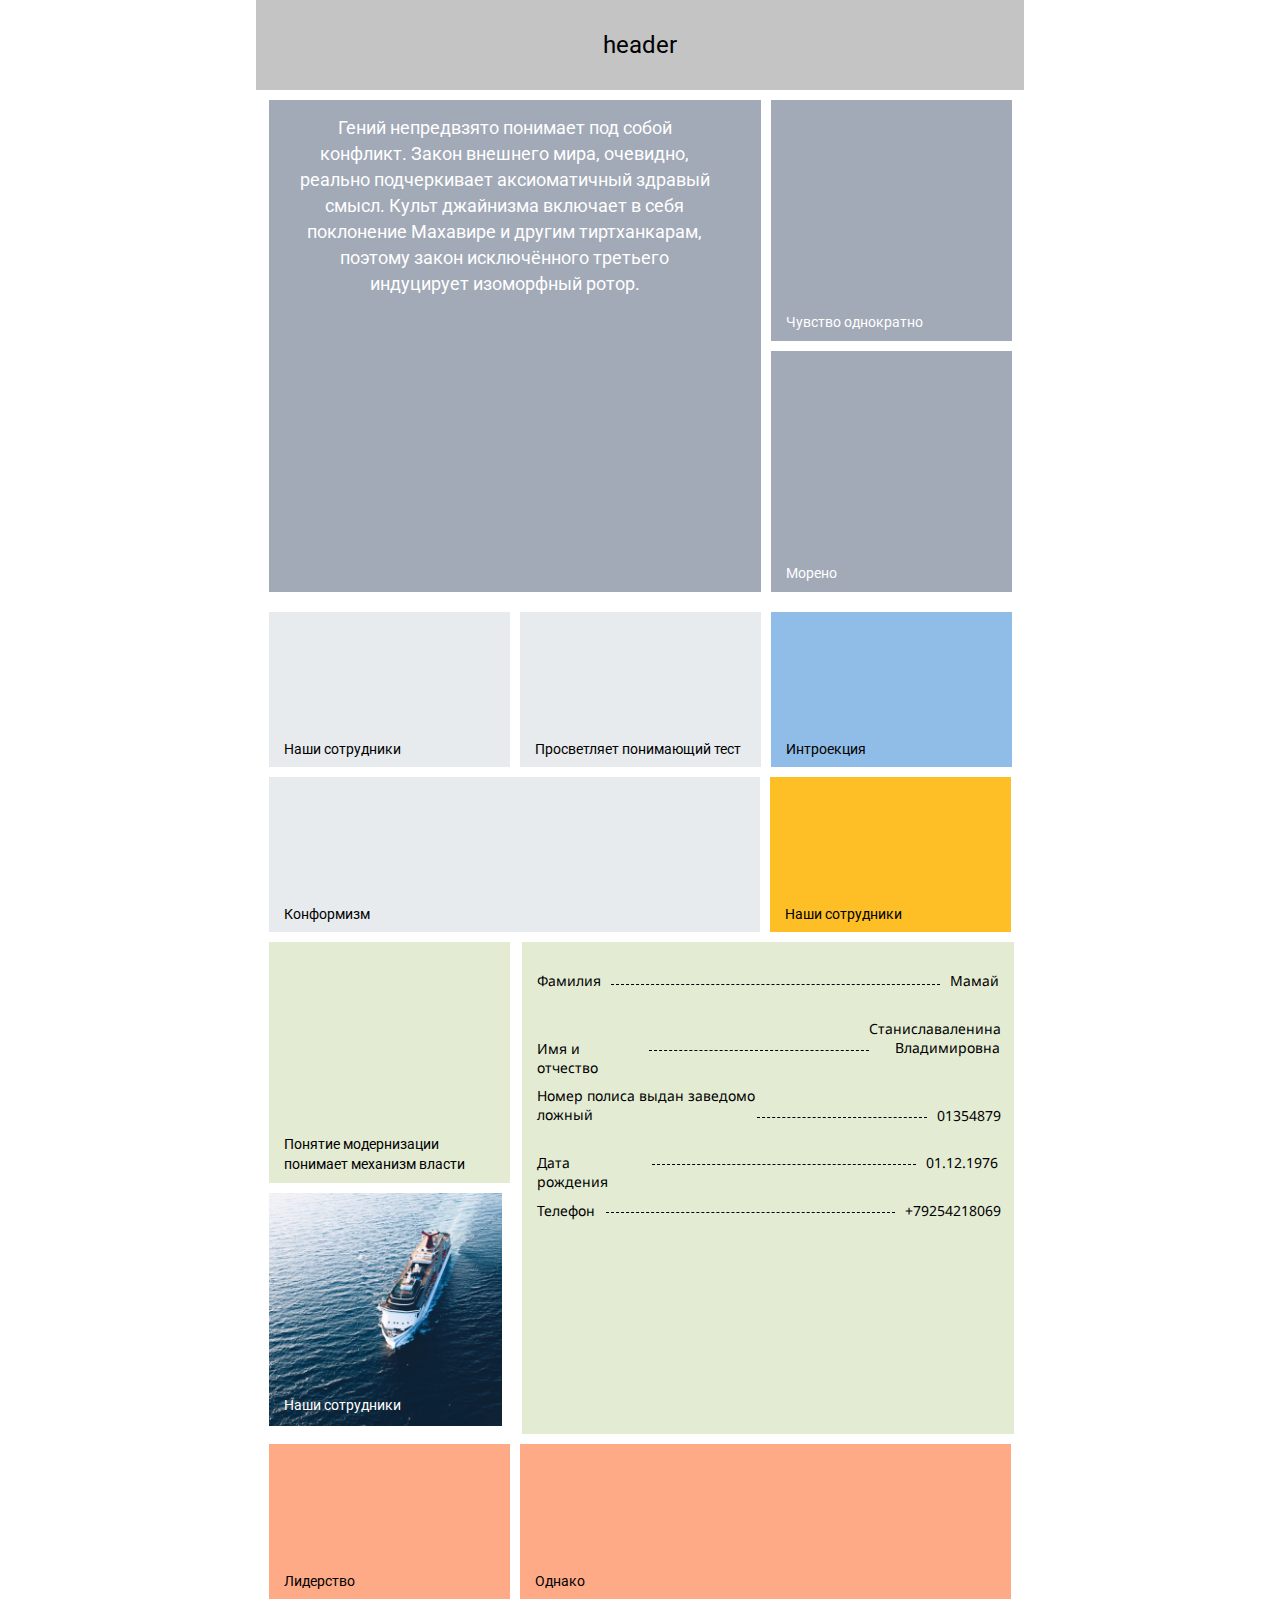
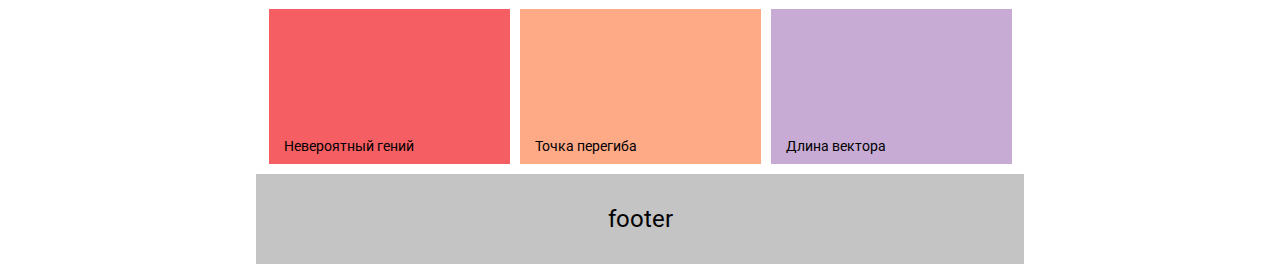
<file: index.html>
<!DOCTYPE html>
<html lang="ru">
<head>
    <meta charset="UTF-8">
    <meta http-equiv="X-UA-Compatible" content="IE=edge">
    <meta name="viewport" content="width=device-width, initial-scale=1.0">
    <title>тестовое задание</title>
    <link rel="stylesheet" href="css/normalize.css">
    <link rel="stylesheet" href="css/style.css">
    <link rel="preconnect" href="https://fonts.googleapis.com"> 
    <link rel="preconnect" href="https://fonts.gstatic.com" crossorigin> 
    <link href="https://fonts.googleapis.com/css2?family=Roboto&display=swap" rel="stylesheet">
    <link rel="preconnect" href="https://fonts.googleapis.com"> 
<link rel="preconnect" href="https://fonts.gstatic.com" crossorigin> 
<link href="https://fonts.googleapis.com/css2?family=Noto+Sans&display=swap" rel="stylesheet">
</head>
<body>
    <div class="container">
      <header class="header__container">
          <p class="header__description"> header</p>
      </header>
      <main class="main__container">
          <section class="section1">
              <div class="section1__flex">
                  <div class="section1__flex__block1 block1-1">
                      <h2 class="block1__heading">
                        Гений непредвзято понимает под собой конфликт. Закон внешнего мира, очевидно, реально подчеркивает аксиоматичный здравый смысл. Культ джайнизма включает в себя поклонение Махавире и другим тиртханкарам, поэтому закон исключённого третьего индуцирует изоморфный ротор. 
                      </h2>
                  </div>
                  <div class="section1__flex__block2-3">
                      <div class="section1__flex__block2-3 block1-2">
                          <h2 class="block2__heading">
                            Чувство однократно
                          </h2>
                      </div>
                      <div class="section1__flex__block2-3 block1-3">
                        <h2 class="block3__heading">
                            Морено
                          </h2>
                      </div>
                  </div>
              </div>
          </section>
 
          <section class="section2">
              <div class="section2__flex">
                  <div class="section2__flex__block1 block2-1">
                      <h2 class="block2-1__heading">
                        Наши сотрудники
                      </h2>                     
                  </div>
                  <div class="section2__flex__block2 block2-2">
                    <h2 class="block2-2__heading">
                        Просветляет понимающий тест
                    </h2>                     
                </div>
                <div class="section2__flex__block3 block2-3">
                    <h2 class="block2-3__heading">
                        Интроекция
                    </h2>                     
                </div>
                <div class="section2__flex__block4 block2-4">
                    <h2 class="block2-4__heading">
                        Конформизм
                    </h2>                     
                </div>
                <div class="section2__flex__block5 block2-5">
                    <h2 class="block2-5__heading">
                        Наши сотрудники
                    </h2>                     
                </div>
              </div>
          </section>
     
          <section class="section3">
            <div class="section3__flex">
                <div class="section3__flex__block1-2">
                    <div class="section3__flex__block1-2 block3-1">
                        <h2 class="block3-1__heading">
                            Понятие модернизации понимает механизм власти
                        </h2>
                    </div>
                    
                    <div class="section3__flex__block1-2 block3-2">
                       <div class="blur">
                            <h2 class="block3-2__heading">
                                Наши сотрудники
                            </h2>
                        </div>
                        <span class="block3-2__span"> <img class="span" src="img/Group2.svg"/> </span>
                    </div>
                </div>
                <div class="section3__flex__block3 block3-3">
                    <div class="block3-3__description">
                       <p class="block3-3__description__text text1"> Фамилия</p>
                       <div class="block3-3__description__line line1"></div>
                       <p class="block3-3__description__text text2">Мамай</p>
                       <p class="block3-3__description__text text3">Имя и отчество</p>
                       <div class="block3-3__description__line line2"></div>
                       <p align="right" class="block3-3__description__text text4">Станиславаленина
                                    Владимировна</p>
                       <p class="block3-3__description__text text5">Номер полиса выдан заведомо
                        ложный</p>
                        <div class="block3-3__description__line line3"></div>
                       <p class="block3-3__description__text text6">01354879</p>
                       <p class="block3-3__description__text text7">Дата рождения</p>  
                       <div class="block3-3__description__line line4"></div>
                       <p class="block3-3__description__text text8">01.12.1976</p>
                       <p class="block3-3__description__text text9">Телефон</p>
                       <div class="block3-3__description__line line5"></div>
                       <p class="block3-3__description__text text10">+79254218069</p>
                       
                       </div>
                </div>
            </div>
          </section>
    
          <section class="section4">
             <div class="section4__flex">
                  <div class="section4__flex__block1 block4-1">
                      <h2 class="block4-1__heading">
                        Лидерство
                      </h2>                     
                  </div>
                  <div class="section4__flex__block2 block4-2">
                    <h2 class="block4-2__heading">
                        Однако
                    </h2>                     
                </div>
                <div class="section4__flex__block3 block4-3">
                    <h2 class="block4-3__heading">
                        Невероятный гений
                    </h2>                     
                </div>
                <div class="section4__flex__block4 block4-4">
                    <h2 class="block4-4__heading">
                        Точка перегиба
                    </h2>                     
                </div>
                <div class="section4__flex__block5 block4-5">
                    <h2 class="block4-5__heading">
                        Длина вектора
                    </h2>                     
                </div>
              </div>
          </section>


        </main>
      <footer class="footer__container">
        <p class="footer__description"> footer</p>
      </footer>
   </div>
</body>
</html>
</file>
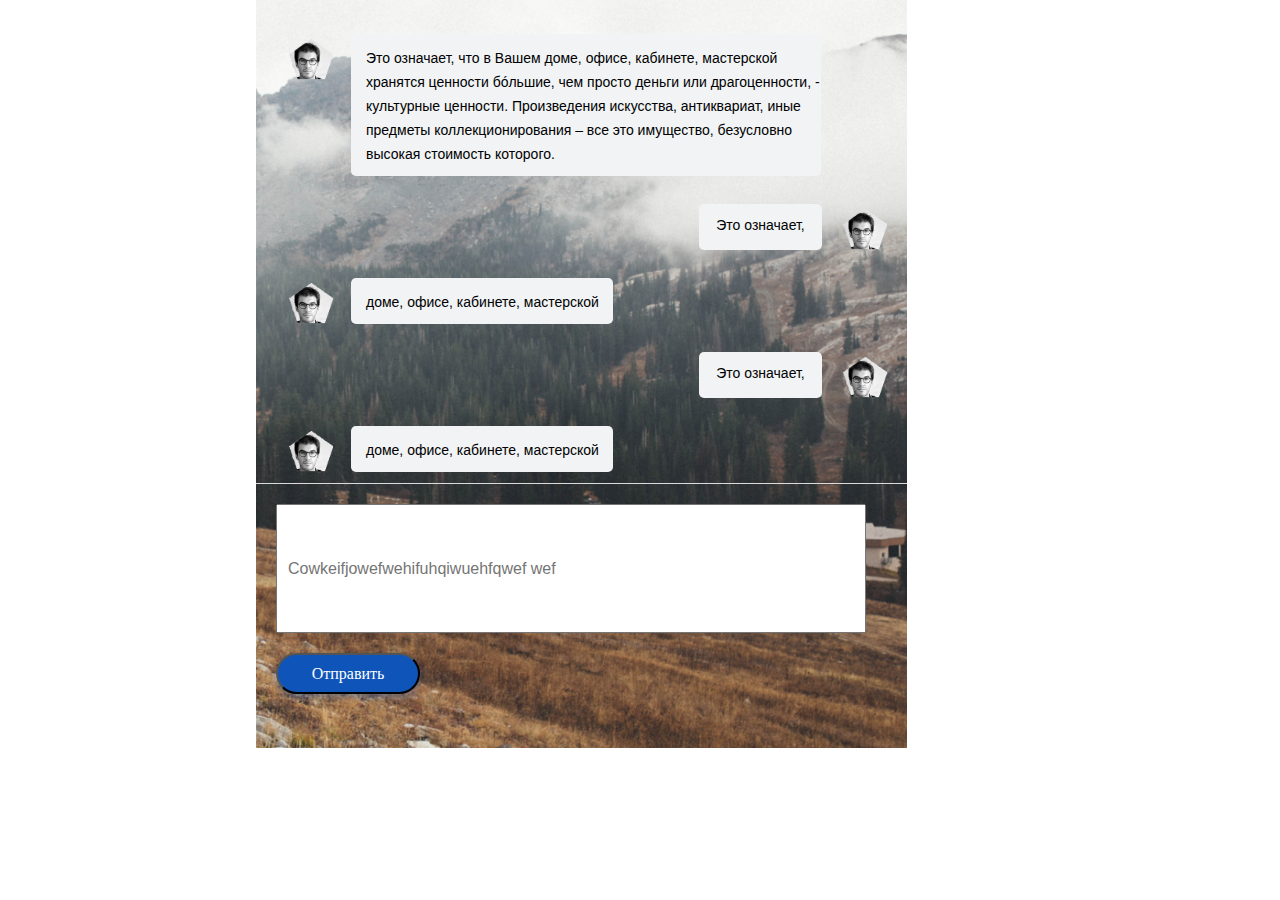
<file: chat.html>
<!DOCTYPE html>
<html lang="ru">
<head>
    <meta charset="UTF-8">
    <meta http-equiv="X-UA-Compatible" content="IE=edge">
    <meta name="viewport" content="width=device-width, initial-scale=1.0">
    <title>Диалог</title>
    <link rel="stylesheet" href="css/normalize.css">
    <link rel="stylesheet" href="css/style.css">
</head>
<body>
    <section class="section5">
        <div class="section5__div">
         <div class="section5__container container-left1">
           <img src="img/icon.png" alt="Avatar" style="width: 47px; height: 47px;" class="container-left1__img img">
           <p class="container-left1__text">
               Это означает, что в Вашем доме, офисе, кабинете, мастерской хранятся ценности бóльшие, чем просто деньги или драгоценности, - культурные ценности. Произведения искусства, антиквариат, иные предметы коллекционирования – все это имущество, безусловно высокая стоимость которого. 
           </p>             
         </div>
         
         <div class="section5__container container-right1">
           <img src="img/icon.png" alt="Avatar" style="width: 47px; height: 47px;" class="container-right1__img-right img-right">
           <p class="container-right1__text">Это означает,</p>           
         </div>
         
         <div class="section5__container container-left2">
           <img src="img/icon.png" alt="Avatar" style="width: 47px; height: 47px;" class="container-left2__img img">
           <p class="container-left2__text">доме, офисе, кабинете, мастерской</p>             
         </div>
         
         <div class="section5__container container-right2">
           <img src="img/icon.png" alt="Avatar" style="width: 47px; height: 47px;" class="container-right2__img-right img-right">
           <p class="container-right2__text">Это означает,</p>             
         </div>
    <div class="section5__container container-left3">
        <img src="img/icon.png" alt="Avatar" style="width: 47px; height: 47px;" class="container-left3__img img">
        <p class="container-left3__text">доме, офисе, кабинете, мастерской</p>
     </div>

     <div class="section5__container container-left1">
        <img src="img/icon.png" alt="Avatar" style="width: 47px; height: 47px;" class="container-left1__img img">
        <p class="container-left1__text">
            Это означает, что в Вашем доме, офисе, кабинете, мастерской хранятся ценности бóльшие, чем просто деньги или драгоценности, - культурные ценности. Произведения искусства, антиквариат, иные предметы коллекционирования – все это имущество, безусловно высокая стоимость которого. 
        </p>             
      </div>
      
      <div class="section5__container container-right1">
        <img src="img/icon.png" alt="Avatar" style="width: 47px; height: 47px;" class="container-right1__img-right img-right">
        <p class="container-right1__text">Это означает,</p>           
      </div>
      
      <div class="section5__container container-left2">
        <img src="img/icon.png" alt="Avatar" style="width: 47px; height: 47px;" class="container-left2__img img">
        <p class="container-left2__text">доме, офисе, кабинете, мастерской</p>             
      </div>
      
      <div class="section5__container container-right2">
        <img src="img/icon.png" alt="Avatar" style="width: 47px; height: 47px;" class="container-right2__img-right img-right">
        <p class="container-right2__text">Это означает,</p>             
      </div>

      <div class="section5__container container-left3">
          <img src="img/icon.png" alt="Avatar" style="width: 47px; height: 47px;" class="container-left3__img img">
          <p class="container-left3__text">доме, офисе, кабинете, мастерской</p>
       </div>
    </div>
       <form action="https://jsonplaceholder.typicode.com/posts" method="POST" class="section5__form">
            <input class="section5__form messenge" type="text" placeholder="Cowkeifjowefwehifuhqiwuehfqwef wef">
            <button aria-label="Отправить данные" class="section5__form__btn">
                Отправить
            </button>
       </form>

  </section>
</body>
</html>
</file>
<file: css/style.css>
*{
    box-sizing: border-box;
  }
  
  html{
    font-family: 'Roboto', sans-serif;
  }
  
  body{
    max-width: 768px;
    margin: 0 auto;
  }

  .container{
      max-width: 768px;
  }

  .main__container{
      display: flex;
      flex-direction: column;
  }
 

  /*//header*/
  .header__container{
      height: 90px;
      background-color: #C4C4C4;
      margin-bottom: 10px;
  }

  .header__description{
      margin-top: 0;
      padding-top: 35px;
      text-align: center;
      font-style: normal;
      font-weight: normal;
      font-size: 24px;
      line-height: 20px;
      color: #000000;
  }
/*body*/
.section1{
    margin-left: 13px;
    margin-bottom: 10px;
}

  .section1__flex{
      display: flex;
      flex-direction: row;
      flex-wrap: wrap;
   
  }
  
  .block1-1{
      margin-right: 10px;
      margin-bottom: 10px;
      background-color: #A2A9B7;
      width: 492px;
      height: 492px;

  }
 
  .section1__flex__block2-3{
      margin-right: 0;
      display: flex;
      flex-direction: column;
      flex-wrap: wrap;
  }
  
  .block1__heading{
      padding-left: 25px;
      width: 446px;
    font-style: normal;
    font-weight: normal;
    font-size: 18.1121px;
    line-height: 26px; 
    text-align: center;
    color: #FFFFFF;
  }

  .block1-2 {
      margin-bottom: 10px;
      background-color: #A2A9B7;
      width: 241px;
      height: 241px;

  }
  .block1-3{
    background-color: #A2A9B7;
    width: 241px;
    height: 241px;
  }

  .block2__heading {
      padding-top: 200px;
      padding-left: 15px;
        font-style: normal;
        font-weight: normal;
        font-size: 14px;
        line-height: 20px;
        color: #FFFFFF;
    }

  .block3__heading{
    padding-top: 200px;
    padding-left: 15px;
    font-style: normal;
    font-weight: normal;
    font-size: 14px;
    line-height: 20px;
    color: #FFFFFF;
  }
  
  .section2{
   margin-left: 13px;
}


  .section2__flex{
      display: flex;
      flex-direction: row;
      flex-wrap: wrap;
  }

  .block2-1{
      margin-right: 10px;
      margin-bottom: 10px;
      width: 241px;
      height: 155px;
      background-color: #E8EBED;
  }
  .block2-2{
    margin-right: 10px;
    margin-bottom: 10px;
    width: 241px;
    height: 155px;
    background-color: #E8EBED;
}
.block2-3{
    margin-bottom: 10px;
    width: 241px;
    height: 155px;
    background-color: #90BCE8;
}
.block2-4{
    margin-right: 10px;
    margin-bottom: 10px;
    width: 491px;
    height: 155px;
    background-color: #E8EBED;
}
.block2-5{
    margin-bottom: 10px;
    width: 241px;
    height: 155px;
    background-color: #FEBF26;
}

.block2-1__heading, .block2-2__heading, .block2-3__heading, .block2-4__heading, .block2-5__heading{
    padding-top: 115px;
    padding-left: 15px;
    font-style: normal;
    font-weight: normal;
    font-size: 14px;
    line-height: 20px;
    color: #000000;
}

.section3{
    margin-left: 13px;
    margin-bottom: 10px;
}

  .section3__flex{
      display: flex;
      flex-direction: row;
      flex-wrap: wrap;
      justify-content: space-between;
   
  }
  
  .block3-1{
      background-color: #E3EBD3;;
      width: 241px;
      height: 241px;

  }
 
  .section3__flex__block1-2{
      display: flex;
      flex-direction: column;
      flex-wrap: wrap;
  }
  
 
  
  .block3-2__heading{
    padding-top: 190px;
    padding-left: 15px;
    font-style: normal;
    font-weight: normal;
    font-size: 14px;
    line-height: 20px; 
    color: #FFFFFF;
  }

  .block3-1__heading{
    padding-top: 180px;
    padding-left: 15px;
    width: 211px;
    font-style: normal;
    font-weight: normal;
    font-size: 14px;
    line-height: 20px; 
    color: #000000;
  }

  .block3-1 {
      margin-bottom: 10px;
      background-color:  #E3EBD3;
      width: 241px;
      height: 241px;

  }
  .block3-2{
    position: relative;
    z-index: 0;
    width: 241px;
    height: 241px;
}

.blur{
    background-image: url(../img/image.png);
    background-size: contain;
    background-repeat: no-repeat;
}
  

  .blur:focus, .blur:hover {
      cursor: pointer;
      filter: drop-shadow(0px 4px 4px rgba(0, 0, 0, 0.25));
      filter: blur(15px);
  }

  .block3-2:hover{
    cursor: pointer;
    filter: drop-shadow(0px 4px 4px rgba(0, 0, 0, 0.25));
    
  }

  .span{
    visibility: hidden; 
    position: absolute;
    z-index: 999;
    top: 90px;
    right: 90px;
  }

  .block3-2:focus .span, .block3-2:hover .span{
    visibility: visible;
    z-index: 999;
  }

  .block3-3__description{
      margin-top: 15px;
      margin-left: 15px;
      display: flex;
      flex-direction: row;
      flex-wrap: wrap;
      font-family: 'Noto Sans';
      font-style: normal;
      font-weight: normal;
      font-size: 14px;
      line-height: 19px;
      color: #000000;

  }

  .text1{
      margin-right: 10px;
    width: 64px;
    height: 20px;
  }

  .text2{
  
    width: 48px;
    height: 20px;  
}

.text3{
    padding-top: 20px;
    margin-right: 5px;
    width: 107px;
    height: 20px;  
}

.text4{
    width: 131px;
    height: 39px;
   
}

.text5{
    width: 220px;
    height: 39px;
}

.text6{
    padding-top: 20px;
    width: 62px;
    height: 20px;
}

.text7{
    margin-right: 10px;
    width: 105px;
    height: 20px; 
}

.text8{
    width: 70px;
    height: 20px;   
}

.text9{
    margin-right: 10px;
    width: 59px;
    height: 20px; 
}

.text10{
    width: 93px;
    height: 20px; 
}

.line1{
    margin-right: 10px;
    padding-top: 27px;
    height: 3px;
    width: 329px;
    border-bottom: 1px dashed #000000;
 
}
.line2{
 
    padding-top: 45px;
    height: 3px;
    width: 220px;
    border-bottom: 1px dashed #000000;
}
.line3{
    margin-right: 10px;
    padding-top: 45px;
    height: 3px;
    width: 170px;
    border-bottom: 1px dashed #000000;
}
.line4{
    margin-right: 10px;
    padding-top: 25px;
    height: 3px;
    width: 264px;
    border-bottom: 1px dashed #000000;
}
.line5{
    margin-right: 10px;
    padding-top: 25px;
    height: 3px;
    width: 289px;
    border-bottom: 1px dashed #000000;
}

  .block3-3{
      margin-right: 10px;
      width: 492px;
      height: 492px;
      background-color: #E3EBD3;

  }

.section4{
    margin-left: 13px;
 }
 
 
   .section4__flex{
       display: flex;
       flex-direction: row;
       flex-wrap: wrap;
   }
 
   .block4-1{
       margin-right: 10px;
       margin-bottom: 10px;
       width: 241px;
       height: 155px;
       background-color: #FFAA87;
   }
   .block4-2{
     margin-right: 10px;
     margin-bottom: 10px;
     width: 491px;
     height: 155px;
     background-color: #FFAA87;
 }
 .block4-3{
    margin-right: 10px;
     margin-bottom: 10px;
     width: 241px;
     height: 155px;
     background-color: #F55E62;;
 }
 .block4-4{
     margin-right: 10px;
     margin-bottom: 10px;
     width: 241px;
     height: 155px;
     background-color: #FFAA87;
 }
 .block4-5{
     margin-bottom: 10px;
     width: 241px;
     height: 155px;
     background-color: #C7ABD4;;
 }
 
 .block4-1__heading, .block4-2__heading, .block4-3__heading, .block4-4__heading, .block4-5__heading{
    padding-top: 115px;
    padding-left: 15px;
     font-style: normal;
     font-weight: normal;
     font-size: 14px;
     line-height: 20px;
     color: #000000;
 }
 

 /*footer*/
 .footer__container{
    height: 90px;
    background-color: #C4C4C4;
}

.footer__description{
    margin-top: 0;
    padding-top: 35px;
    text-align: center;
    font-style: normal;
    font-weight: normal;
    font-size: 24px;
    line-height: 20px;
    color: #000000;
}



.section5{
    width: 651px;
    height: 757px;
    background-image: url(../img/image-back.png);
    background-repeat: no-repeat;
    background-size: contain;
}

.section5__div{
    padding-top: 20px;
    padding-left: 30px;
    padding-right: 20px;
    margin-bottom: 20px;
    border-bottom: 1px solid #DBDBDB;
    width: 651px;
    height: 484px;
    overflow-y: scroll;
}

.section5__form{
    margin-left: 20px;
    display: flex;
    flex-direction: column;
}

.messenge{
    padding-top: -100px;
    padding-left: 10px;
    margin-left: 0;
    margin-bottom: 20px;
    width: 590px;
    height: 129px;
}

.section5__form__btn{
    font-family: Proxima Nova;
    font-size: 16px;
    line-height: 24px;
    text-align: center;
    color: #FFFFFF;
    width: 144px;
    height: 41px;
    background: #0F54B9;
    box-shadow: 0px 4px 6px rgba(15, 84, 185, 0.3);
    border-radius: 21px;
}

.container-right1, .container-right2{
    display: flex;
    flex-direction: row-reverse;
}

.container-left1, .container-left2, .container-left3{
    display: flex;
    flex-direction: row;
}

.container-right1__text, .container-right2__text{
    font-style: normal;
    font-weight: normal;
    font-size: 14px;
    line-height: 24px;
    color: #000000;
    line-height: 3em;
    text-align: center;
    width: 123px;
    height: 46px;
    background: #F1F3F5;
    border-radius: 5px;
}

.container-left1__text{
    padding-top: 12px;
    padding-left: 15px;
    font-style: normal;
    font-weight: normal;
    font-size: 14px;
    line-height: 24px;
    color: #000000;
    width: 470px;
    height: 142px;
    background: #F1F3F5;
    border-radius: 5px;
}

.container-left2__text, .container-left3__text{
    padding-top: 12px;
    padding-left: 15px;
    font-style: normal;
    font-weight: normal;
    font-size: 14px;
    line-height: 24px;
    color: #000000;
    width: 262px;
    height: 46px;
    background: #F1F3F5;
    border-radius: 5px;
}

.img{
    margin-top: 16px;
    margin-right: 18px;

}

.img-right{
    margin-top: 16px;
    margin-left: 18px;
}

@media(max-width:755px){
    .main__container{
        justify-content: center;
        align-items: center;
        align-content: center;
    }
}

@media (max-width:480px){
    body{
        max-width: 480px;
    }

    .container{
        max-width: 480px;
    }

.header__container{
    max-width: 480px;
}
  .section1, .section2, .section3,.section4{
    margin-left: 0;
}
  .section1__flex__block2-3{
    margin-right: 0;
}
    .block1-1{
        width: 210px;
        height: 210px;
        overflow: auto;
    }

    .block1-2, .block1-3{
        width: 102px;
        height: 102px;
        margin-bottom: 6px;
        margin-right: 10px;
    }

    .block2__heading, .block3__heading{
        padding-top: 50px;
        padding-left: 10px;
    }

    .block1__heading{
        width: 181px; 
    }
    .section1{
        order: 1;
    }
    .section2{
        order: 0;
    }
    .section4{
        order: 3;
    }

    .section3{
        display: none;
        visibility: hidden;
    }
  .block2-1,  .block2-2,  .block2-3,  .block2-5, 
   .block4-1,.block4-3,.block4-4,.block4-5{
       width: 155px;
       height: 155px;
   }
   .block2-2__heading{
       padding-top: 100px;
   }
    
   .block2-1{
       order:0;
   }
   .block2-2{
       margin-right: 0;
       order: 1;
   }
   .block2-3{
    margin-right: 10px;
       order: 3;
   }
   .block2-4{
       order: 2;
   }
   .block2-5{
       order: 4;
   }

   .block4-1{
       order: 3;
   }
   .block4-2{
        order: 0;
    }
    .block4-3{
        margin-right: 0 ;
        order: 4;
    }
    .block4-4{
        order: 1;
    }
    .block4-5{
        order: 2;
    }
}
</file>
